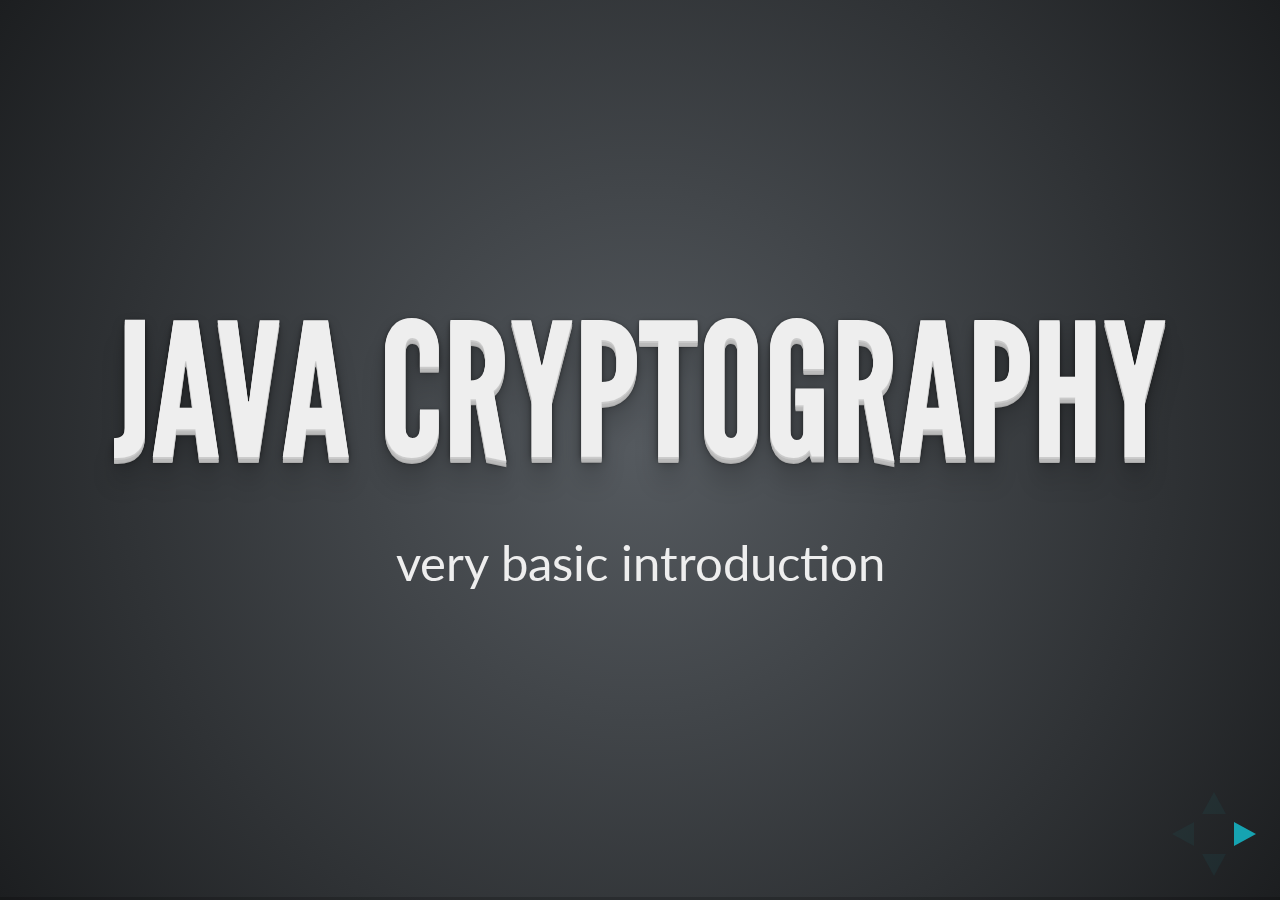
<file: crypto/index.html>
<!doctype html>
<html>
	<head>
		<meta charset="utf-8">
		<meta name="viewport" content="width=device-width, initial-scale=1.0, maximum-scale=1.0, user-scalable=no">

		<title>Java Cryptography</title>

		<link rel="stylesheet" href="css/reveal.css">
		<link rel="stylesheet" href="css/theme/league.css">

		<!-- Theme used for syntax highlighting of code -->
		<link rel="stylesheet" href="lib/css/zenburn.css">

		<!-- Printing and PDF exports -->
		<script>
			var link = document.createElement( 'link' );
			link.rel = 'stylesheet';
			link.type = 'text/css';
			link.href = window.location.search.match( /print-pdf/gi ) ? 'css/print/pdf.css' : 'css/print/paper.css';
			document.getElementsByTagName( 'head' )[0].appendChild( link );
		</script>
	</head>
	<body>
		<div class="reveal">
			<div class="slides">
				<section>
                  <h1>Java Cryptography</h1>
                  <p>very basic introduction</p>
                </section>
                <section>
                  <h2>Disclaimer</h2>
                  <ul>
                    <li>I know shit about cryptography and security</li>
                    <li>This presentation introduces only basic definitions and simple rules</li>
                  </ul>
                </section>
				<section>
                  <h2>Problem</h2>
                  <p>How to encrypt file in Java?</p>
                </section>
                <section>
                  <h2>Solution</h2>
                  <img data-src="img/howtoencrypt.png">
                </section>
                <section>
                  <h1>DONE!</h1>
                  <p class="fragment">really?</p>
                </section>
                <section>
                  <pre><code class="hljs">KeyGenerator keygenerator = KeyGenerator.getInstance("DES");
SecretKey myDesKey = keygenerator.generateKey();

Cipher desCipher = Cipher.getInstance("DES");

byte[] text = "No body can see me.".getBytes("UTF8");

desCipher.init(Cipher.ENCRYPT_MODE, myDesKey);
byte[] textEncrypted = desCipher.doFinal(text);

String s = new String(textEncrypted);
System.out.println(s);

desCipher.init(Cipher.DECRYPT_MODE, myDesKey);
byte[] textDecrypted = desCipher.doFinal(textEncrypted);</code></pre>
                </section>
                <section>
                  <h3>encrypt</h3>
                  <pre><code class="hljs">Cipher cipher = Cipher.getInstance("DES");

cipher.init(Cipher.ENCRYPT_MODE, myKey);
byte[] textEncrypted = cipher.doFinal(text); </pre></code>
                  <h3>decrypt</h3>
<pre><code class="hljs">cipher.init(Cipher.DECRYPT_MODE, myKey);
byte[] textDecrypted = cipher.doFinal(textEncrypted);</code></pre>
                </section>

                <section>
                  <h2>WTF is "DES"?</h2>
                  <pre><code class="hljs">Cipher cipher = Cipher.getInstance("DES");</code></pre>
                  <img data-src="img/des.png" class="fragment">
                </section>
                <section>
                  <h2>What's better than DES?</h2>

                    <div class="left">
                      <ul>
                        <li>AES <span class="fragment" style="color: green">OK</span></li>
                        <li>AESWrap <span class="fragment" style="color: green">OK</span></li>
                        <li>ARCFOUR</li>
                        <li>Blowfish</li>
                        <li>DES</li>
                        <li>DESede <small>(a.k.a. Triple-DES, 3DES)</small></li>
                      </ul>
                    </div>
                    <div class="right">
                      <ul>
                        <li>DESedeWrap</li>
                        <li>ECIES</li>
                        <li>PBEWith<digest>And<encryption></li>
                        <li>RC2</li>
                        <li>RC4</li>
                        <li>RC5</li>
                        <li>RSA <span class="fragment" style="color: green">OK</span></li>
                      </ul>
                  <p><small>from <a href="https://docs.oracle.com/javase/8/docs/technotes/guides/security/StandardNames.html#Cipher">JCA Standard Algorithm Names</a> docs</small></p>
                    </div>
                </section>
                <section>
                  <h2>AES example</h2>
                  <pre><code class="hljs">IvParameterSpec iv = new IvParameterSpec(ivBytes);
SecretKeySpec skeySpec = new SecretKeySpec(keyBytes, "AES");

Cipher cipher = Cipher.getInstance("AES/CBC/PKCS5Padding");
cipher.init(Cipher.ENCRYPT_MODE, skeySpec, iv);</code></pre>
                </section>
                <section>
                  <h2>Transformation string</h2>
                  <h3>AES/CBC/PKCS5PADDING</h3>
                  <ul>
                    <li>algorithm</li>
                    <li>mode of operation (defaults to ECB)</li>
                    <li>padding (defaults to NoPadding)</li>
                  </ul>
                </section>

                <section>
                  <h2>Secret key</h2>
                  <ul>
                    <li>use 256bit key</li>
                    <li class="fragment">key length is restricted to 128bits by default (WTF?!)</li>
                    <li class="fragment">download <a href="http://www.oracle.com/technetwork/java/javase/downloads/jce8-download-2133166.html">Java Cryptography Extension (JCE) Unlimited Strength Policy</a> and install into JRE</li>
                  </ul>
                </section>
                <section>
                  <h2>Initialisation vector (a.k.a. IV)</h2>
                  <ul>
                    <li>secret key + iv = nonce (don't use it twice)</li>
                    <li>SecureRandom for cryptographically secure pseudo-random numbers</li>
                    <li>don't setSeed() on SecureRandom</li>
                  </ul>
                </section>
                <section>
                  <h2>AES example (once again)</h2>
                  <pre><code class="hljs">IvParameterSpec iv = new IvParameterSpec(ivBytes);
SecretKeySpec skeySpec = new SecretKeySpec(keyBytes, "AES");

Cipher cipher = Cipher.getInstance("AES/CBC/PKCS5PADDING");
cipher.init(Cipher.ENCRYPT_MODE, skeySpec, iv);</code></pre>
                </section>
                <section>
                  <h2>Summary</h2>
                  <ul>
                    <li>trust no one (even official documentation)</li>
                    <li>look for detailed explanation</li>
                    <li>use Cipher class for encryption</li>
                    <li>use secure, explicit configuration instead of defaults</li>
                    <li>two algorithms: AES for symmetric encryption, RSA for asymetric</li>
                    <li>install JCE Unlimited Strength Policy for keys longer than 128bits</li>
                  </ul>
                </section>
			</div>
		</div>

		<script src="lib/js/head.min.js"></script>
		<script src="js/reveal.js"></script>

		<script>
			// More info about config & dependencies:
			// - https://github.com/hakimel/reveal.js#configuration
			// - https://github.com/hakimel/reveal.js#dependencies
			Reveal.initialize({
				dependencies: [
					{ src: 'plugin/markdown/marked.js' },
					{ src: 'plugin/markdown/markdown.js' },
					{ src: 'plugin/notes/notes.js', async: true },
					{ src: 'plugin/highlight/highlight.js', async: true, callback: function() { hljs.initHighlightingOnLoad(); } }
				]
			});
		</script>
	</body>
</html>
</file>
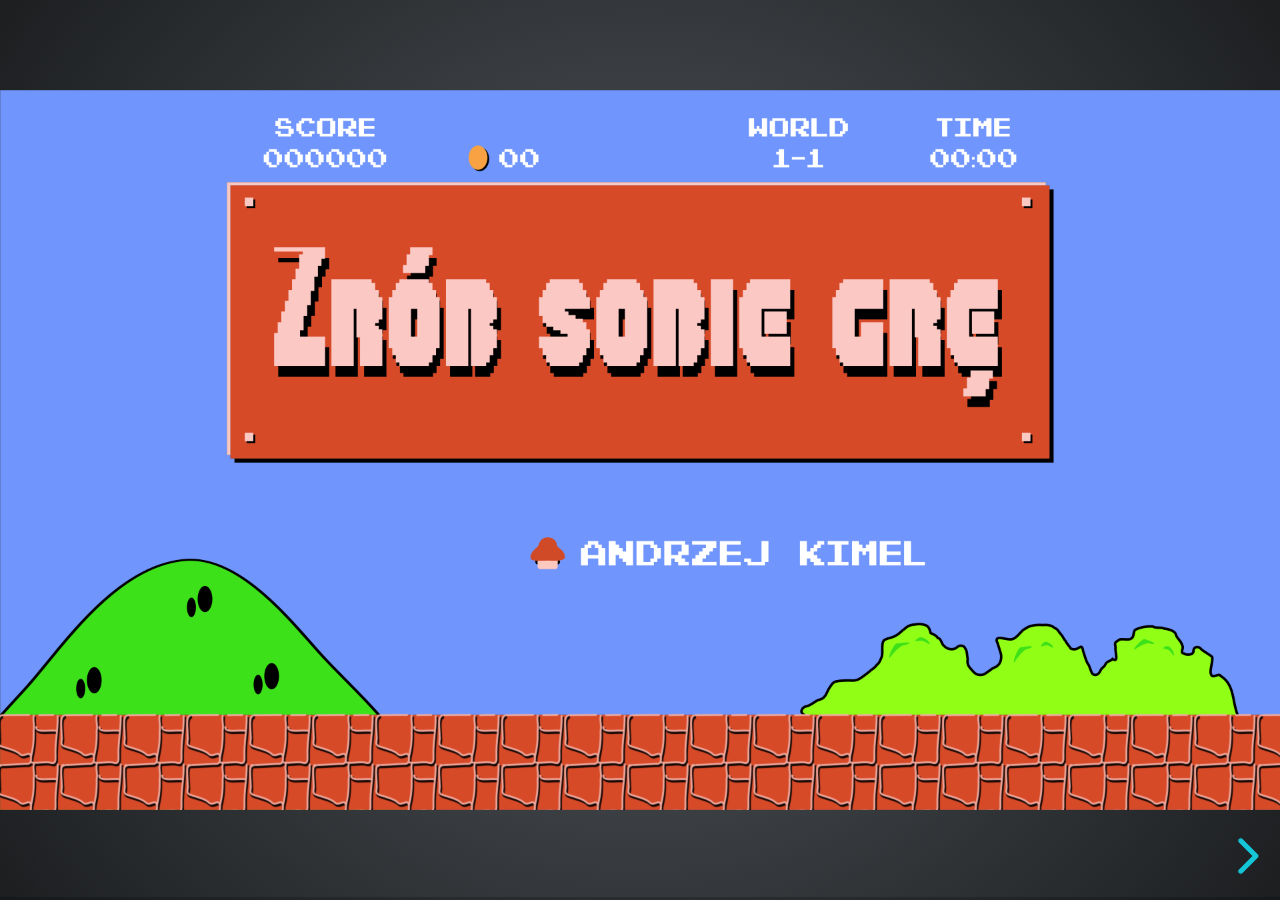
<file: make-a-game-pl/index.html>
<!doctype html>
<html>
	<head>
		<meta charset="utf-8">
		<meta name="viewport" content="width=device-width, initial-scale=1.0, maximum-scale=1.0, user-scalable=no">

		<title>reveal.js</title>

		<link rel="stylesheet" href="css/reveal.css">
		<link rel="stylesheet" href="css/theme/make-a-game.css">

		<!-- Theme used for syntax highlighting of code -->
		<link rel="stylesheet" href="lib/css/zenburn.css">

		<!-- Printing and PDF exports -->
		<script>
			var link = document.createElement( 'link' );
			link.rel = 'stylesheet';
			link.type = 'text/css';
			link.href = window.location.search.match( /print-pdf/gi ) ? 'css/print/pdf.css' : 'css/print/paper.css';
			document.getElementsByTagName( 'head' )[0].appendChild( link );
		</script>
	</head>
	<body>
		<div class="reveal">
			<div class="slides">
                <section data-background="img/start_screen.png" data-background-size="contain">
                </section>
                <section data-background="img/technologies.png" data-background-size="contain">
                  <h3>O mnie</h3>
                </section>
                <section data-background="img/logs.png" data-background-size="contain">
                </section>
                <section data-background="img/design_patterns.png" data-background-size="contain">
                </section>
                <section data-background="img/game_loop.png" data-background-size="contain">
                  <h3>Game loop</h3>
                </section>
                <section data-background="img/sonic.jpg" data-background-size="contain">
                  <h3>60 FPS</h3>
                </section>
                <section data-background="img/react.png" data-background-size="contain">
                  <h3>React + Redux</h3>
                </section>
                <section data-background="img/uml1.png" data-background-size="contain" data-transition="slide-in none-out">
                  <h3>Object-Oriented Programming</h3>
                </section>
                <section data-background="img/uml2.png" data-background-size="contain" data-transition="none">
                  <h3>Object-Oriented Programming</h3>
                </section>
                <section data-background="img/uml3.png" data-background-size="contain" data-transition="none">
                  <h3>Object-Oriented Programming</h3>
                </section>
                <section data-background="img/uml4.png" data-background-size="contain" data-transition="none-in slide-out">
                  <h3>Object-Oriented Programming</h3>
                </section>
                <section data-background="img/ecs1.png" data-background-size="contain" data-transition="slide-in none-out">
                  <h3>Entity Component System</h3>
                </section>
                <section data-background="img/ecs2.png" data-background-size="contain" data-transition="none">
                  <h3>Entity Component System</h3>
                </section>
                <section data-background="img/ecs3.png" data-background-size="contain" data-transition="none-in slide-out">
                  <h3>Entity Component System</h3>
                </section>
                <section data-background="img/maze.jpg" data-background-size="contain">
                  <h3>Algorytmy</h3>
                </section>
                <section data-background="img/maps1.png" data-background-size="contain" data-transition="slide-in none-out">
                  <h3>Reprezentacja danych</h3>
                </section>
                <section data-background="img/maps2.png" data-background-size="contain" data-transition="none-in slide-out">
                  <h3>Reprezentacja danych</h3>
                </section>
                <section data-background="img/ds3.jpg" data-background-size="contain">
                  <h3>Level design a.k.a. UX</h3>
                </section>
                <section data-background="img/mario_princess.jpg" data-background-size="contain">
                </section>
			</div>
		</div>

		<script src="lib/js/head.min.js"></script>
		<script src="js/reveal.js"></script>

		<script>
			// More info about config & dependencies:
			// - https://github.com/hakimel/reveal.js#configuration
			// - https://github.com/hakimel/reveal.js#dependencies
			Reveal.initialize({
				dependencies: [
					{ src: 'plugin/markdown/marked.js' },
					{ src: 'plugin/markdown/markdown.js' },
					{ src: 'plugin/notes/notes.js', async: true },
					{ src: 'plugin/highlight/highlight.js', async: true, callback: function() { hljs.initHighlightingOnLoad(); } }
				]
			});
		</script>
	</body>
</html>
</file>
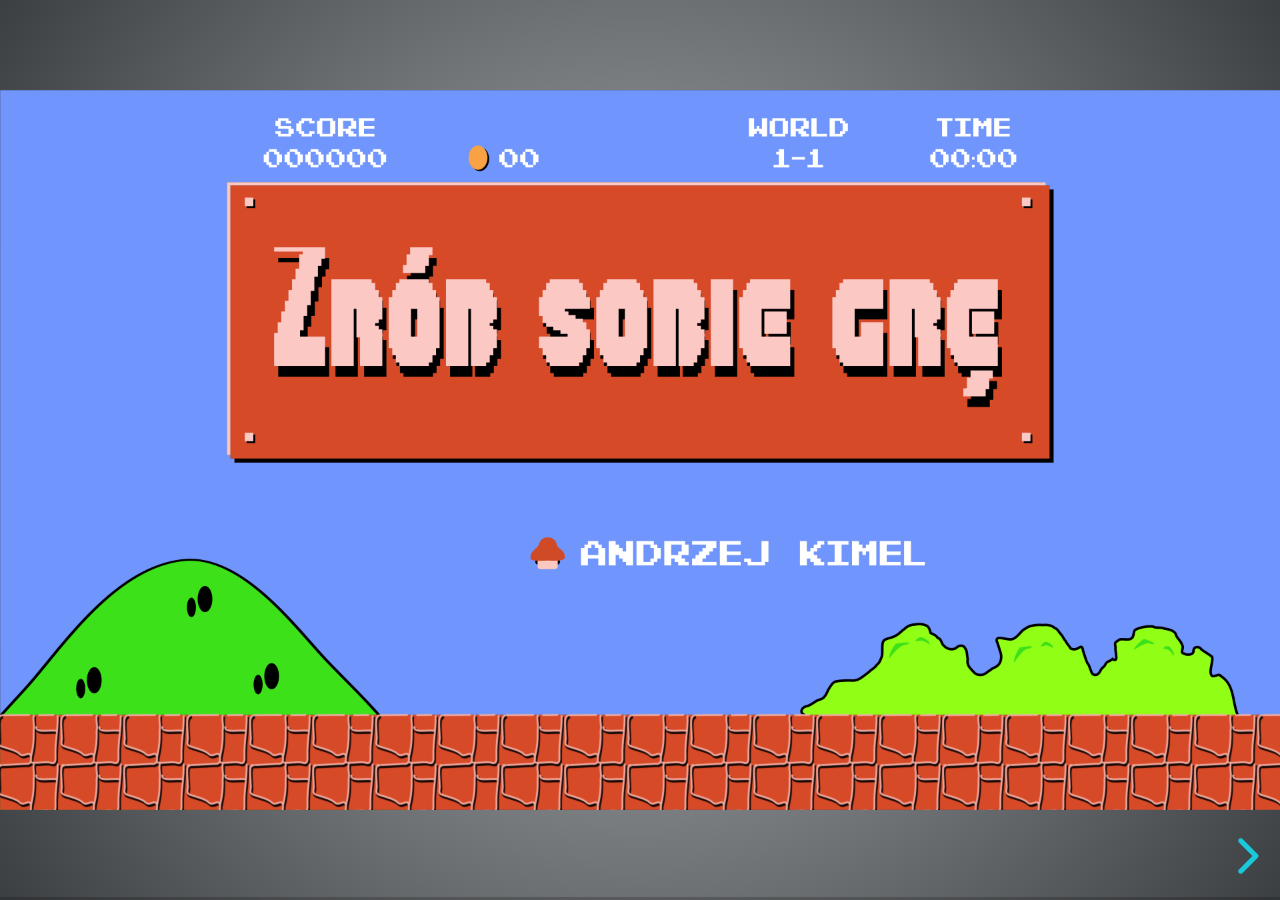
<file: make-a-game/index.html>
<!doctype html>
<html>
	<head>
		<meta charset="utf-8">
		<meta name="viewport" content="width=device-width, initial-scale=1.0, maximum-scale=1.0, user-scalable=no">

		<title>reveal.js</title>

		<link rel="stylesheet" href="css/reveal.css">
		<link rel="stylesheet" href="css/theme/make-a-game.css">

		<!-- Theme used for syntax highlighting of code -->
		<link rel="stylesheet" href="lib/css/zenburn.css">

		<!-- Printing and PDF exports -->
		<script>
			var link = document.createElement( 'link' );
			link.rel = 'stylesheet';
			link.type = 'text/css';
			link.href = window.location.search.match( /print-pdf/gi ) ? 'css/print/pdf.css' : 'css/print/paper.css';
			document.getElementsByTagName( 'head' )[0].appendChild( link );
		</script>
	</head>
	<body>
		<div class="reveal">
			<div class="slides">
                <section data-background="img/start_screen.png" data-background-size="contain">
                </section>
                <section data-background="img/technologies.png" data-background-size="contain">
                  <h3>O mnie</h3>
                </section>
                <section data-background="img/games.png" data-background-size="contain">
                </section>
                <section data-background="img/logs.png" data-background-size="contain">
                </section>
                <section data-background="img/design_patterns.png" data-background-size="contain">
                </section>
                <section data-background="img/game_loop.png" data-background-size="contain">
                  <h3>Game loop</h3>
                </section>
                <section data-background="img/react.png" data-background-size="contain">
                  <h3>React + Redux</h3>
                </section>
                <section data-background="img/sonic.jpg" data-background-size="contain">
                  <h3>60 FPS</h3>
                </section>
                <section data-background="img/uml1.png" data-background-size="contain" data-transition="slide-in none-out">
                  <h3>Object-Oriented Programming</h3>
                </section>
                <section data-background="img/uml2.png" data-background-size="contain" data-transition="none">
                  <h3>Object-Oriented Programming</h3>
                </section>
                <section data-background="img/uml3.png" data-background-size="contain" data-transition="none">
                  <h3>Object-Oriented Programming</h3>
                </section>
                <section data-background="img/uml4.png" data-background-size="contain" data-transition="none-in slide-out">
                  <h3>Object-Oriented Programming</h3>
                </section>
                <section data-background="img/ecs1.png" data-background-size="contain" data-transition="slide-in none-out">
                  <h3>Entity Component System</h3>
                </section>
                <section data-background="img/ecs2.png" data-background-size="contain" data-transition="none">
                  <h3>Entity Component System</h3>
                </section>
                <section data-background="img/ecs3.png" data-background-size="contain" data-transition="none-in slide-out">
                  <h3>Entity Component System</h3>
                </section>
                <section data-background="img/maze.jpg" data-background-size="contain">
                  <h3>Algorytmy</h3>
                </section>
                <section data-background="img/maps1.png" data-background-size="contain" data-transition="slide-in none-out">
                  <h3>Reprezentacja danych</h3>
                </section>
                <section data-background="img/maps2.png" data-background-size="contain" data-transition="none-in slide-out">
                  <h3>Reprezentacja danych</h3>
                </section>
                <section data-background="img/ds3.jpg" data-background-size="contain" data-transition="slide-in none-out">
                  <h3>Level design a.k.a. UX</h3>
                </section>
                <section data-background="img/mario.png" data-background-size="contain" data-transition="none-in slide-out">
                  <h3>Level design a.k.a. UX</h3>
                </section>
                <section data-background="img/mario_princess.jpg" data-background-size="contain">
                </section>
			</div>
		</div>

		<script src="lib/js/head.min.js"></script>
		<script src="js/reveal.js"></script>

		<script>
			// More info about config & dependencies:
			// - https://github.com/hakimel/reveal.js#configuration
			// - https://github.com/hakimel/reveal.js#dependencies
			Reveal.initialize({
				dependencies: [
					{ src: 'plugin/markdown/marked.js' },
					{ src: 'plugin/markdown/markdown.js' },
					{ src: 'plugin/notes/notes.js', async: true },
					{ src: 'plugin/highlight/highlight.js', async: true, callback: function() { hljs.initHighlightingOnLoad(); } }
				]
			});
		</script>
	</body>
</html>
</file>
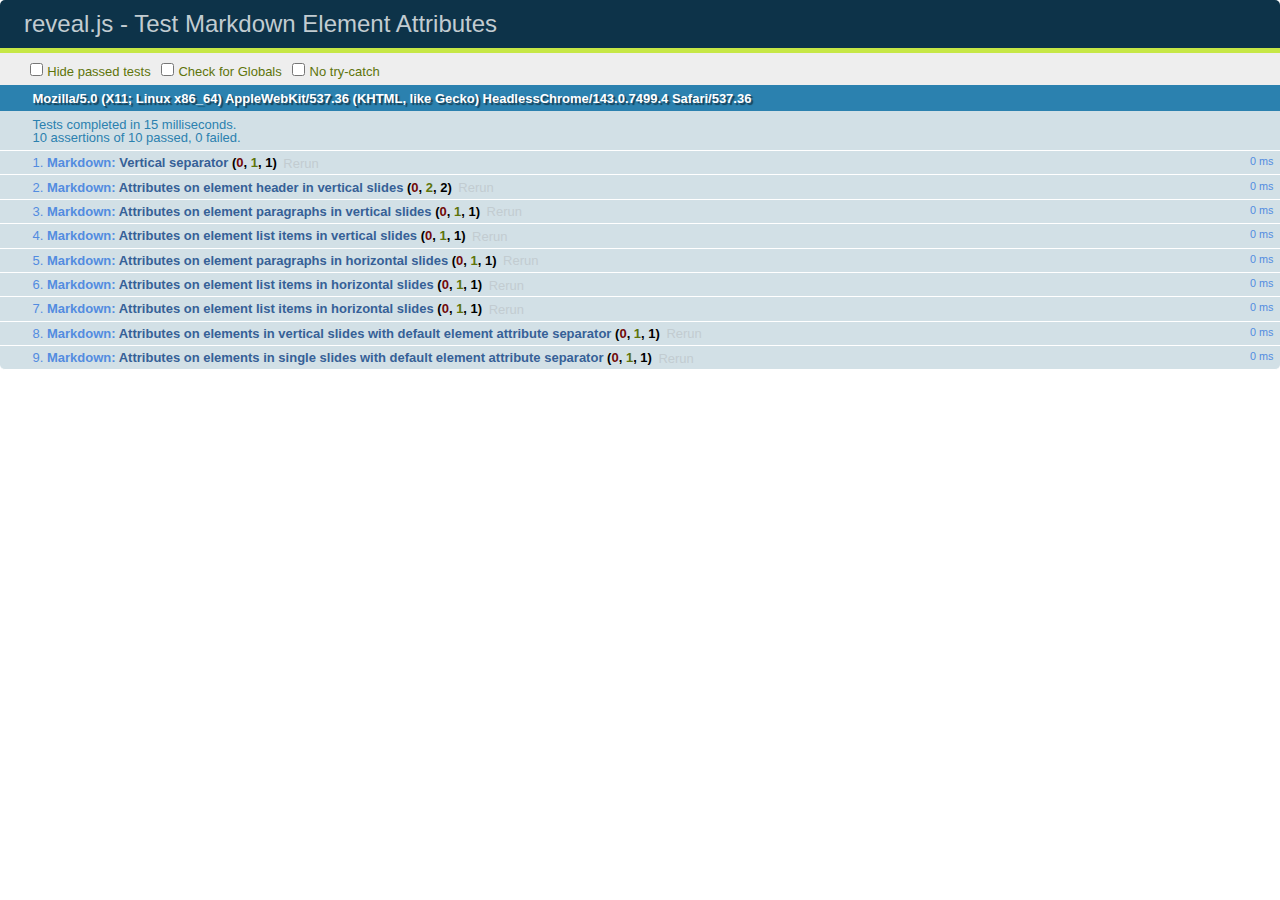
<file: crypto/test/test-markdown-element-attributes.html>
<!doctype html>
<html lang="en">

	<head>
		<meta charset="utf-8">

		<title>reveal.js - Test Markdown Element Attributes</title>

		<link rel="stylesheet" href="../css/reveal.css">
		<link rel="stylesheet" href="qunit-1.12.0.css">
	</head>

	<body style="overflow: auto;">

		<div id="qunit"></div>
		<div id="qunit-fixture"></div>

		<div class="reveal" style="display: none;">

			<div class="slides">

				<!-- <section data-markdown="example.md" data-separator="^\n\n\n" data-separator-vertical="^\n\n"></section> -->

				<!-- Slides are separated by newline + three dashes + newline, vertical slides identical but two dashes -->
				<section data-markdown data-separator="^\n---\n$" data-separator-vertical="^\n--\n$" data-element-attributes="{_\s*?([^}]+?)}">>
					<script type="text/template">
						## Slide 1.1
						<!-- {_class="fragment fade-out" data-fragment-index="1"} -->

						--

						## Slide 1.2
						<!-- {_class="fragment shrink"} -->

						Paragraph 1
						<!-- {_class="fragment grow"} -->

						Paragraph 2
						<!-- {_class="fragment grow"} -->

						- list item 1 <!-- {_class="fragment grow"} -->
						- list item 2 <!-- {_class="fragment grow"} -->
						- list item 3 <!-- {_class="fragment grow"} -->


						---

						## Slide 2


						Paragraph 1.2  
						multi-line <!-- {_class="fragment highlight-red"} -->

						Paragraph 2.2 <!-- {_class="fragment highlight-red"} -->

						Paragraph 2.3 <!-- {_class="fragment highlight-red"} -->

						Paragraph 2.4 <!-- {_class="fragment highlight-red"} -->

						- list item 1 <!-- {_class="fragment highlight-green"} -->
						- list item 2<!-- {_class="fragment highlight-green"} -->
						- list item 3<!-- {_class="fragment highlight-green"} -->
						- list item 4
						<!-- {_class="fragment highlight-green"} -->
						- list item 5<!-- {_class="fragment highlight-green"} -->

						Test

						![Example Picture](examples/assets/image2.png)
						<!-- {_class="reveal stretch"} -->

					</script>
				</section>



				<section 	data-markdown data-separator="^\n\n\n"
									data-separator-vertical="^\n\n"
									data-separator-notes="^Note:"
									data-charset="utf-8">
					<script type="text/template">
						# Test attributes in Markdown with default separator
						## Slide 1 Def <!-- .element: class="fragment highlight-red" data-fragment-index="1" -->


						## Slide 2 Def
						<!-- .element: class="fragment highlight-red" -->

					</script>
				</section>

				<section data-markdown>
				  <script type="text/template">
					## Hello world
					A paragraph
					<!-- .element: class="fragment highlight-blue" -->
				  </script>
				</section>

				<section data-markdown>
				  <script type="text/template">
					## Hello world

					Multiple  
					Line
					<!-- .element: class="fragment highlight-blue" -->
				  </script>
				</section>

				<section data-markdown>
				  <script type="text/template">
					## Hello world

					Test<!-- .element: class="fragment highlight-blue" -->

					More Test
				  </script>
				</section>


			</div>

		</div>

		<script src="../lib/js/head.min.js"></script>
		<script src="../js/reveal.js"></script>
		<script src="../plugin/markdown/marked.js"></script>
		<script src="../plugin/markdown/markdown.js"></script>
		<script src="qunit-1.12.0.js"></script>

		<script src="test-markdown-element-attributes.js"></script>

	</body>
</html>
</file>
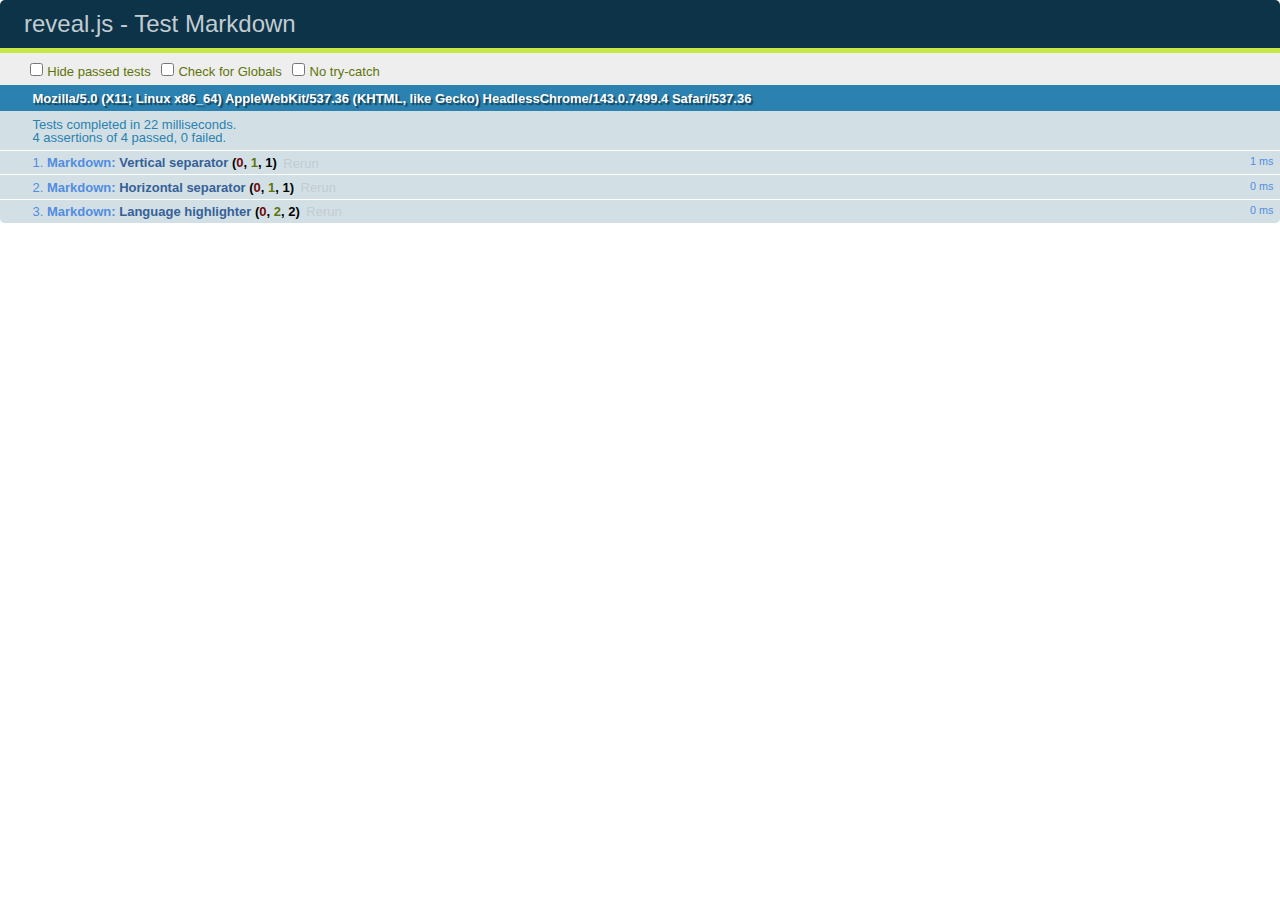
<file: crypto/test/test-markdown-external.html>
<!doctype html>
<html lang="en">

	<head>
		<meta charset="utf-8">

		<title>reveal.js - Test Markdown</title>

		<link rel="stylesheet" href="../css/reveal.css">
		<link rel="stylesheet" href="qunit-1.12.0.css">
	</head>

	<body style="overflow: auto;">

		<div id="qunit"></div>
  		<div id="qunit-fixture"></div>

		<div class="reveal" style="display: none;">

			<div class="slides">
				<section data-markdown="simple.md" data-separator="^\n\n\n" data-separator-vertical="^\n\n"></section>
			</div>

		</div>

		<script src="../lib/js/head.min.js"></script>
		<script src="../js/reveal.js"></script>
		<script src="../plugin/highlight/highlight.js"></script>
		<script src="../plugin/markdown/marked.js"></script>
		<script src="../plugin/markdown/markdown.js"></script>
		<script src="qunit-1.12.0.js"></script>

		<script src="test-markdown-external.js"></script>

	</body>
</html>
</file>
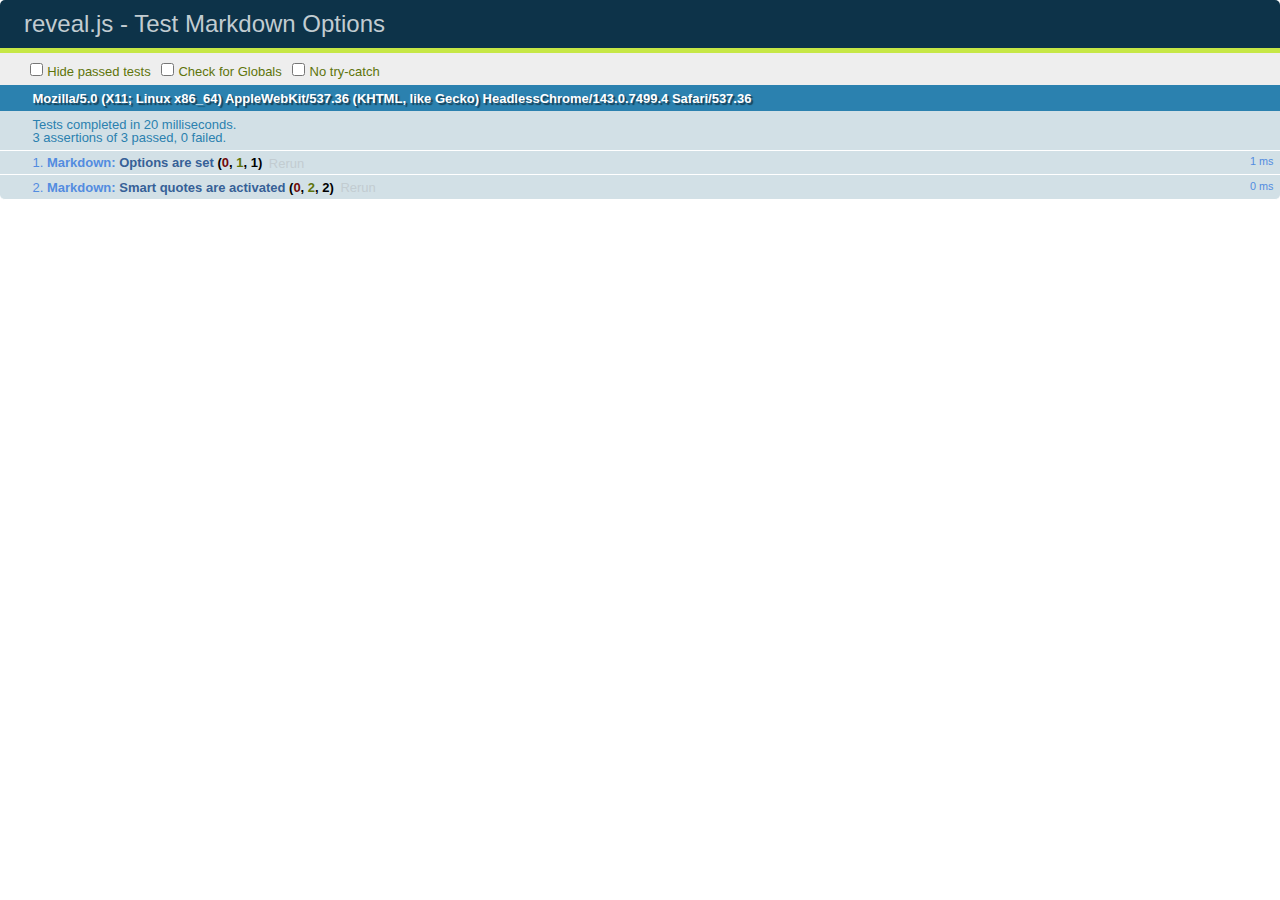
<file: crypto/test/test-markdown-options.html>
<!doctype html>
<html lang="en">

	<head>
		<meta charset="utf-8">

		<title>reveal.js - Test Markdown Options</title>

		<link rel="stylesheet" href="../css/reveal.css">
		<link rel="stylesheet" href="qunit-1.12.0.css">
	</head>

	<body style="overflow: auto;">

		<div id="qunit"></div>
		<div id="qunit-fixture"></div>

		<div class="reveal" style="display: none;">

			<div class="slides">

				<section data-markdown>
					<script type="text/template">
						## Testing Markdown Options

						This "slide" should contain 'smart' quotes.
					</script>
				</section>

			</div>

		</div>

		<script src="../lib/js/head.min.js"></script>
		<script src="../js/reveal.js"></script>
		<script src="qunit-1.12.0.js"></script>

		<script src="test-markdown-options.js"></script>

	</body>
</html>
</file>
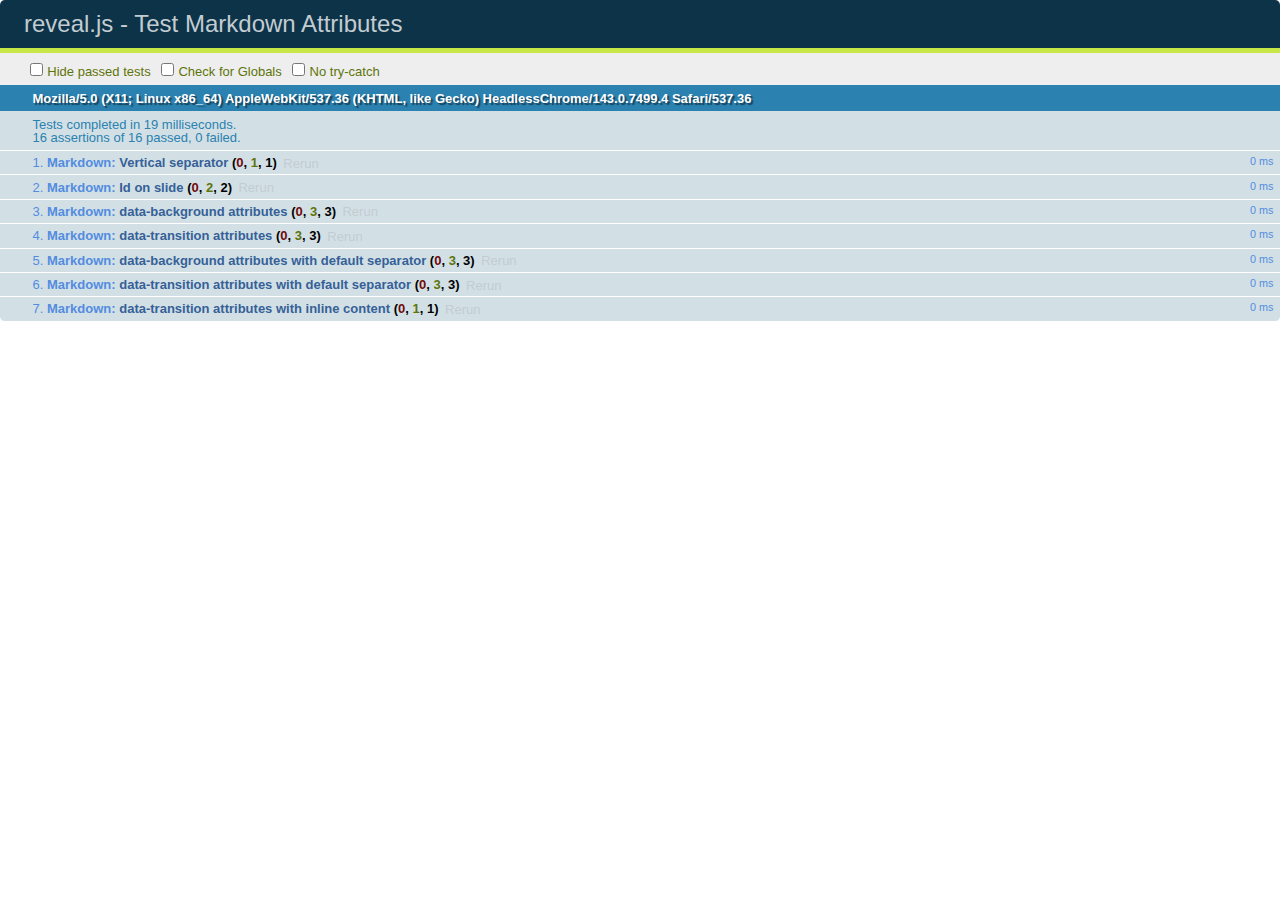
<file: crypto/test/test-markdown-slide-attributes.html>
<!doctype html>
<html lang="en">

	<head>
		<meta charset="utf-8">

		<title>reveal.js - Test Markdown Attributes</title>

		<link rel="stylesheet" href="../css/reveal.css">
		<link rel="stylesheet" href="qunit-1.12.0.css">
	</head>

	<body style="overflow: auto;">

		<div id="qunit"></div>
		<div id="qunit-fixture"></div>

		<div class="reveal" style="display: none;">

			<div class="slides">

				<!-- <section data-markdown="example.md" data-separator="^\n\n\n" data-separator-vertical="^\n\n"></section> -->

				<!-- Slides are separated by three lines, vertical slides by two lines, attributes are one any line starting with (spaces and) two dashes -->
				<section 	data-markdown data-separator="^\n\n\n"
									data-separator-vertical="^\n\n"
									data-separator-notes="^Note:"
									data-attributes="--\s(.*?)$"
									data-charset="utf-8">
					<script type="text/template">
						# Test attributes in Markdown
						## Slide 1



						## Slide 2
						<!-- -- id="slide2" data-transition="zoom" data-background="#A0C66B" -->


						## Slide 2.1
						<!-- -- data-background="#ff0000" data-transition="fade" -->


						## Slide 2.2
						[Link to Slide2](#/slide2)



						## Slide 3
						<!-- -- data-transition="zoom" data-background="#C6916B" -->



						## Slide 4
					</script>
				</section>

				<section 	data-markdown data-separator="^\n\n\n"
									data-separator-vertical="^\n\n"
									data-separator-notes="^Note:"
									data-charset="utf-8">
					<script type="text/template">
						# Test attributes in Markdown with default separator
						## Slide 1 Def



						## Slide 2 Def
						<!-- .slide: id="slide2def" data-transition="concave" data-background="#A7C66B" -->


						## Slide 2.1 Def
						<!-- .slide: data-background="#f70000" data-transition="page" -->


						## Slide 2.2 Def
						[Link to Slide2](#/slide2def)



						## Slide 3 Def
						<!-- .slide: data-transition="concave" data-background="#C7916B" -->



						## Slide 4
					</script>
				</section>

				<section data-markdown>
					<script type="text/template">
						<!-- .slide: data-background="#ff0000" -->
						## Hello world
					</script>
				</section>

				<section data-markdown>
					<script type="text/template">
						## Hello world
						<!-- .slide: data-background="#ff0000" -->
					</script>
				</section>

				<section data-markdown>
					<script type="text/template">
						## Hello world

						Test
						<!-- .slide: data-background="#ff0000" -->

						More Test
					</script>
				</section>

			</div>

		</div>

		<script src="../lib/js/head.min.js"></script>
		<script src="../js/reveal.js"></script>
		<script src="../plugin/markdown/marked.js"></script>
		<script src="../plugin/markdown/markdown.js"></script>
		<script src="qunit-1.12.0.js"></script>

		<script src="test-markdown-slide-attributes.js"></script>

	</body>
</html>
</file>
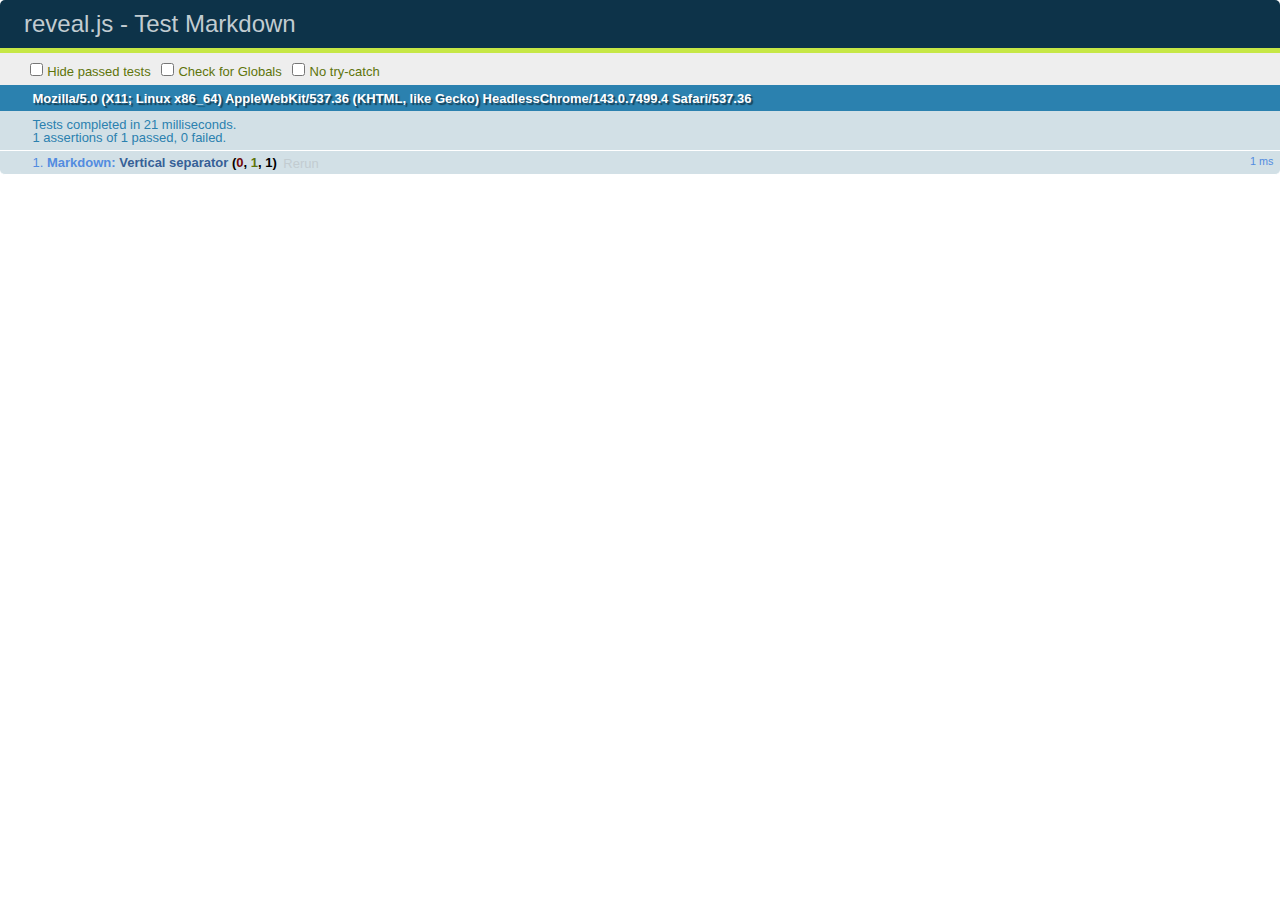
<file: crypto/test/test-markdown.html>
<!doctype html>
<html lang="en">

	<head>
		<meta charset="utf-8">

		<title>reveal.js - Test Markdown</title>

		<link rel="stylesheet" href="../css/reveal.css">
		<link rel="stylesheet" href="qunit-1.12.0.css">
	</head>

	<body style="overflow: auto;">

		<div id="qunit"></div>
		<div id="qunit-fixture"></div>

		<div class="reveal" style="display: none;">

			<div class="slides">

				<!-- <section data-markdown="example.md" data-separator="^\n\n\n" data-separator-vertical="^\n\n"></section> -->

				<!-- Slides are separated by newline + three dashes + newline, vertical slides identical but two dashes -->
				<section data-markdown data-separator="^\n---\n$" data-separator-vertical="^\n--\n$">
					<script type="text/template">
						## Slide 1.1

						--

						## Slide 1.2

						---

						## Slide 2
					</script>
				</section>

			</div>

		</div>

		<script src="../lib/js/head.min.js"></script>
		<script src="../js/reveal.js"></script>
		<script src="../plugin/markdown/marked.js"></script>
		<script src="../plugin/markdown/markdown.js"></script>
		<script src="qunit-1.12.0.js"></script>

		<script src="test-markdown.js"></script>

	</body>
</html>
</file>
<file: crypto/css/theme/league.css>
/**
 * League theme for reveal.js.
 *
 * This was the default theme pre-3.0.0.
 *
 * Copyright (C) 2011-2012 Hakim El Hattab, http://hakim.se
 */
@import url(../../lib/font/league-gothic/league-gothic.css);
@import url(https://fonts.googleapis.com/css?family=Lato:400,700,400italic,700italic);
/*********************************************
 * GLOBAL STYLES
 *********************************************/
body {
  background: #1c1e20;
  background: -moz-radial-gradient(center, circle cover, #555a5f 0%, #1c1e20 100%);
  background: -webkit-gradient(radial, center center, 0px, center center, 100%, color-stop(0%, #555a5f), color-stop(100%, #1c1e20));
  background: -webkit-radial-gradient(center, circle cover, #555a5f 0%, #1c1e20 100%);
  background: -o-radial-gradient(center, circle cover, #555a5f 0%, #1c1e20 100%);
  background: -ms-radial-gradient(center, circle cover, #555a5f 0%, #1c1e20 100%);
  background: radial-gradient(center, circle cover, #555a5f 0%, #1c1e20 100%);
  background-color: #2b2b2b; }

.reveal {
  font-family: "Lato", sans-serif;
  font-size: 40px;
  font-weight: normal;
  color: #eee; }

::selection {
  color: #fff;
  background: #FF5E99;
  text-shadow: none; }

::-moz-selection {
  color: #fff;
  background: #FF5E99;
  text-shadow: none; }

.reveal .slides > section,
.reveal .slides > section > section {
  line-height: 1.3;
  font-weight: inherit; }

/*********************************************
 * HEADERS
 *********************************************/
.reveal h1,
.reveal h2,
.reveal h3,
.reveal h4,
.reveal h5,
.reveal h6 {
  margin: 0 0 20px 0;
  color: #eee;
  font-family: "League Gothic", Impact, sans-serif;
  font-weight: normal;
  line-height: 1.2;
  letter-spacing: normal;
  text-transform: uppercase;
  text-shadow: 0px 0px 6px rgba(0, 0, 0, 0.2);
  word-wrap: break-word; }

.reveal h1 {
  font-size: 3.77em; }

.reveal h2 {
  font-size: 2.11em; }

.reveal h3 {
  font-size: 1.55em; }

.reveal h4 {
  font-size: 1em; }

.reveal h1 {
  text-shadow: 0 1px 0 #ccc, 0 2px 0 #c9c9c9, 0 3px 0 #bbb, 0 4px 0 #b9b9b9, 0 5px 0 #aaa, 0 6px 1px rgba(0, 0, 0, 0.1), 0 0 5px rgba(0, 0, 0, 0.1), 0 1px 3px rgba(0, 0, 0, 0.3), 0 3px 5px rgba(0, 0, 0, 0.2), 0 5px 10px rgba(0, 0, 0, 0.25), 0 20px 20px rgba(0, 0, 0, 0.15); }

/*********************************************
 * OTHER
 *********************************************/
.reveal p {
  margin: 20px 0;
  line-height: 1.3; }

/* Ensure certain elements are never larger than the slide itself */
.reveal img,
.reveal video,
.reveal iframe {
  max-width: 95%;
  max-height: 95%; }

.reveal strong,
.reveal b {
  font-weight: bold; }

.reveal em {
  font-style: italic; }

.reveal ol,
.reveal dl,
.reveal ul {
  display: inline-block;
  text-align: left;
  margin: 0 0 0 1em; }

.reveal ol {
  list-style-type: decimal; }

.reveal ul {
  list-style-type: disc; }

.reveal ul ul {
  list-style-type: square; }

.reveal ul ul ul {
  list-style-type: circle; }

.reveal ul ul,
.reveal ul ol,
.reveal ol ol,
.reveal ol ul {
  display: block;
  margin-left: 40px; }

.reveal dt {
  font-weight: bold; }

.reveal dd {
  margin-left: 40px; }

.reveal q,
.reveal blockquote {
  quotes: none; }

.reveal blockquote {
  display: block;
  position: relative;
  width: 70%;
  margin: 20px auto;
  padding: 5px;
  font-style: italic;
  background: rgba(255, 255, 255, 0.05);
  box-shadow: 0px 0px 2px rgba(0, 0, 0, 0.2); }

.reveal blockquote p:first-child,
.reveal blockquote p:last-child {
  display: inline-block; }

.reveal q {
  font-style: italic; }

.reveal pre {
  display: block;
  position: relative;
  width: 90%;
  margin: 20px auto;
  text-align: left;
  font-size: 0.55em;
  font-family: monospace;
  line-height: 1.2em;
  word-wrap: break-word;
  box-shadow: 0px 0px 6px rgba(0, 0, 0, 0.3); }

.reveal code {
  font-family: monospace; }

.reveal pre code {
  display: block;
  padding: 5px;
  overflow: auto;
  max-height: 400px;
  word-wrap: normal; }

.reveal table {
  margin: auto;
  border-collapse: collapse;
  border-spacing: 0; }

.reveal table th {
  font-weight: bold; }

.reveal table th,
.reveal table td {
  text-align: left;
  padding: 0.2em 0.5em 0.2em 0.5em;
  border-bottom: 1px solid; }

.reveal table th[align="center"],
.reveal table td[align="center"] {
  text-align: center; }

.reveal table th[align="right"],
.reveal table td[align="right"] {
  text-align: right; }

.reveal table tbody tr:last-child th,
.reveal table tbody tr:last-child td {
  border-bottom: none; }

.reveal sup {
  vertical-align: super; }

.reveal sub {
  vertical-align: sub; }

.reveal small {
  display: inline-block;
  font-size: 0.6em;
  line-height: 1.2em;
  vertical-align: top; }

.reveal small * {
  vertical-align: top; }

/*********************************************
 * LINKS
 *********************************************/
.reveal a {
  color: #13DAEC;
  text-decoration: none;
  -webkit-transition: color .15s ease;
  -moz-transition: color .15s ease;
  transition: color .15s ease; }

.reveal a:hover {
  color: #71e9f4;
  text-shadow: none;
  border: none; }

.reveal .roll span:after {
  color: #fff;
  background: #0d99a5; }

/*********************************************
 * IMAGES
 *********************************************/
.reveal section img {
  margin: 15px 0px;
  background: rgba(255, 255, 255, 0.12);
  border: 4px solid #eee;
  box-shadow: 0 0 10px rgba(0, 0, 0, 0.15); }

.reveal section img.plain {
  border: 0;
  box-shadow: none; }

.reveal a img {
  -webkit-transition: all .15s linear;
  -moz-transition: all .15s linear;
  transition: all .15s linear; }

.reveal a:hover img {
  background: rgba(255, 255, 255, 0.2);
  border-color: #13DAEC;
  box-shadow: 0 0 20px rgba(0, 0, 0, 0.55); }

/*********************************************
 * NAVIGATION CONTROLS
 *********************************************/
.reveal .controls .navigate-left,
.reveal .controls .navigate-left.enabled {
  border-right-color: #13DAEC; }

.reveal .controls .navigate-right,
.reveal .controls .navigate-right.enabled {
  border-left-color: #13DAEC; }

.reveal .controls .navigate-up,
.reveal .controls .navigate-up.enabled {
  border-bottom-color: #13DAEC; }

.reveal .controls .navigate-down,
.reveal .controls .navigate-down.enabled {
  border-top-color: #13DAEC; }

.reveal .controls .navigate-left.enabled:hover {
  border-right-color: #71e9f4; }

.reveal .controls .navigate-right.enabled:hover {
  border-left-color: #71e9f4; }

.reveal .controls .navigate-up.enabled:hover {
  border-bottom-color: #71e9f4; }

.reveal .controls .navigate-down.enabled:hover {
  border-top-color: #71e9f4; }

/*********************************************
 * PROGRESS BAR
 *********************************************/
.reveal .progress {
  background: rgba(0, 0, 0, 0.2); }

.reveal .progress span {
  background: #13DAEC;
  -webkit-transition: width 800ms cubic-bezier(0.26, 0.86, 0.44, 0.985);
  -moz-transition: width 800ms cubic-bezier(0.26, 0.86, 0.44, 0.985);
  transition: width 800ms cubic-bezier(0.26, 0.86, 0.44, 0.985); }
</file>
<file: crypto/lib/css/zenburn.css>
/*

Zenburn style from voldmar.ru (c) Vladimir Epifanov <voldmar@voldmar.ru>
based on dark.css by Ivan Sagalaev

*/

.hljs {
  display: block;
  overflow-x: auto;
  padding: 0.5em;
  background: #3f3f3f;
  color: #dcdcdc;
}

.hljs-keyword,
.hljs-selector-tag,
.hljs-tag {
  color: #e3ceab;
}

.hljs-template-tag {
  color: #dcdcdc;
}

.hljs-number {
  color: #8cd0d3;
}

.hljs-variable,
.hljs-template-variable,
.hljs-attribute {
  color: #efdcbc;
}

.hljs-literal {
  color: #efefaf;
}

.hljs-subst {
  color: #8f8f8f;
}

.hljs-title,
.hljs-name,
.hljs-selector-id,
.hljs-selector-class,
.hljs-section,
.hljs-type {
  color: #efef8f;
}

.hljs-symbol,
.hljs-bullet,
.hljs-link {
  color: #dca3a3;
}

.hljs-deletion,
.hljs-string,
.hljs-built_in,
.hljs-builtin-name {
  color: #cc9393;
}

.hljs-addition,
.hljs-comment,
.hljs-quote,
.hljs-meta {
  color: #7f9f7f;
}


.hljs-emphasis {
  font-style: italic;
}

.hljs-strong {
  font-weight: bold;
}
</file>
<file: make-a-game-pl/css/theme/make-a-game.css>
/**
 * League theme for reveal.js.
 *
 * This was the default theme pre-3.0.0.
 *
 * Copyright (C) 2011-2012 Hakim El Hattab, http://hakim.se
 */
@import url(../../lib/font/league-gothic/league-gothic.css);
@import url(https://fonts.googleapis.com/css?family=Lato:400,700,400italic,700italic);
/*********************************************
 * GLOBAL STYLES
 *********************************************/
body {
  background: #1c1e20;
  background: -moz-radial-gradient(center, circle cover, #555a5f 0%, #1c1e20 100%);
  background: -webkit-gradient(radial, center center, 0px, center center, 100%, color-stop(0%, #555a5f), color-stop(100%, #1c1e20));
  background: -webkit-radial-gradient(center, circle cover, #555a5f 0%, #1c1e20 100%);
  background: -o-radial-gradient(center, circle cover, #555a5f 0%, #1c1e20 100%);
  background: -ms-radial-gradient(center, circle cover, #555a5f 0%, #1c1e20 100%);
  background: radial-gradient(center, circle cover, #555a5f 0%, #1c1e20 100%);
  background-color: #2b2b2b; }

.reveal {
  font-family: "Lato", sans-serif;
  font-size: 40px;
  font-weight: normal;
  color: #eee; }

::selection {
  color: #fff;
  background: #FF5E99;
  text-shadow: none; }

::-moz-selection {
  color: #fff;
  background: #FF5E99;
  text-shadow: none; }

.reveal .slides > section,
.reveal .slides > section > section {
  line-height: 1.3;
  font-weight: inherit; }

/*********************************************
 * HEADERS
 *********************************************/
.reveal h1,
.reveal h2,
.reveal h3,
.reveal h4,
.reveal h5,
.reveal h6 {
  margin: 0 0 20px 0;
  color: #eee;
  font-family: "League Gothic", Impact, sans-serif;
  font-weight: normal;
  line-height: 1.2;
  letter-spacing: normal;
  text-transform: uppercase;
  text-shadow: 0px 0px 6px rgba(0, 0, 0, 0.2);
  word-wrap: break-word; }

.reveal h1 {
  font-size: 3.77em; }

.reveal h2 {
  font-size: 2.11em; }

.reveal h3 {
  font-size: 1.55em; }

.reveal h4 {
  font-size: 1em; }

.reveal h1 {
  text-shadow: 0 1px 0 #ccc, 0 2px 0 #c9c9c9, 0 3px 0 #bbb, 0 4px 0 #b9b9b9, 0 5px 0 #aaa, 0 6px 1px rgba(0, 0, 0, 0.1), 0 0 5px rgba(0, 0, 0, 0.1), 0 1px 3px rgba(0, 0, 0, 0.3), 0 3px 5px rgba(0, 0, 0, 0.2), 0 5px 10px rgba(0, 0, 0, 0.25), 0 20px 20px rgba(0, 0, 0, 0.15); }

/*********************************************
 * OTHER
 *********************************************/
.reveal p {
  margin: 20px 0;
  line-height: 1.3; }

/* Ensure certain elements are never larger than the slide itself */
.reveal img,
.reveal video,
.reveal iframe {
  max-width: 95%;
  max-height: 95%; }

.reveal strong,
.reveal b {
  font-weight: bold; }

.reveal em {
  font-style: italic; }

.reveal ol,
.reveal dl,
.reveal ul {
  display: inline-block;
  text-align: left;
  margin: 0 0 0 1em; }

.reveal ol {
  list-style-type: decimal; }

.reveal ul {
  list-style-type: disc; }

.reveal ul ul {
  list-style-type: square; }

.reveal ul ul ul {
  list-style-type: circle; }

.reveal ul ul,
.reveal ul ol,
.reveal ol ol,
.reveal ol ul {
  display: block;
  margin-left: 40px; }

.reveal dt {
  font-weight: bold; }

.reveal dd {
  margin-left: 40px; }

.reveal blockquote {
  display: block;
  position: relative;
  width: 70%;
  margin: 20px auto;
  padding: 5px;
  font-style: italic;
  background: rgba(255, 255, 255, 0.05);
  box-shadow: 0px 0px 2px rgba(0, 0, 0, 0.2); }

.reveal blockquote p:first-child,
.reveal blockquote p:last-child {
  display: inline-block; }

.reveal q {
  font-style: italic; }

.reveal pre {
  display: block;
  position: relative;
  width: 90%;
  margin: 20px auto;
  text-align: left;
  font-size: 0.55em;
  font-family: monospace;
  line-height: 1.2em;
  word-wrap: break-word;
  box-shadow: 0px 0px 6px rgba(0, 0, 0, 0.3); }

.reveal code {
  font-family: monospace;
  text-transform: none; }

.reveal pre code {
  display: block;
  padding: 5px;
  overflow: auto;
  max-height: 400px;
  word-wrap: normal; }

.reveal table {
  margin: auto;
  border-collapse: collapse;
  border-spacing: 0; }

.reveal table th {
  font-weight: bold; }

.reveal table th,
.reveal table td {
  text-align: left;
  padding: 0.2em 0.5em 0.2em 0.5em;
  border-bottom: 1px solid; }

.reveal table th[align="center"],
.reveal table td[align="center"] {
  text-align: center; }

.reveal table th[align="right"],
.reveal table td[align="right"] {
  text-align: right; }

.reveal table tbody tr:last-child th,
.reveal table tbody tr:last-child td {
  border-bottom: none; }

.reveal sup {
  vertical-align: super; }

.reveal sub {
  vertical-align: sub; }

.reveal small {
  display: inline-block;
  font-size: 0.6em;
  line-height: 1.2em;
  vertical-align: top; }

.reveal small * {
  vertical-align: top; }

/*********************************************
 * LINKS
 *********************************************/
.reveal a {
  color: #13DAEC;
  text-decoration: none;
  -webkit-transition: color .15s ease;
  -moz-transition: color .15s ease;
  transition: color .15s ease; }

.reveal a:hover {
  color: #71e9f4;
  text-shadow: none;
  border: none; }

.reveal .roll span:after {
  color: #fff;
  background: #0d99a5; }

/*********************************************
 * IMAGES
 *********************************************/
.reveal section img {
  margin: 15px 0px;
  background: rgba(255, 255, 255, 0.12);
  border: 4px solid #eee;
  box-shadow: 0 0 10px rgba(0, 0, 0, 0.15); }

.reveal section img.plain {
  border: 0;
  box-shadow: none; }

.reveal a img {
  -webkit-transition: all .15s linear;
  -moz-transition: all .15s linear;
  transition: all .15s linear; }

.reveal a:hover img {
  background: rgba(255, 255, 255, 0.2);
  border-color: #13DAEC;
  box-shadow: 0 0 20px rgba(0, 0, 0, 0.55); }

/*********************************************
 * NAVIGATION CONTROLS
 *********************************************/
.reveal .controls {
  color: #13DAEC; }

/*********************************************
 * PROGRESS BAR
 *********************************************/
.reveal .progress {
  background: rgba(0, 0, 0, 0.2);
  color: #13DAEC; }

.reveal .progress span {
  -webkit-transition: width 800ms cubic-bezier(0.26, 0.86, 0.44, 0.985);
  -moz-transition: width 800ms cubic-bezier(0.26, 0.86, 0.44, 0.985);
  transition: width 800ms cubic-bezier(0.26, 0.86, 0.44, 0.985); }

.reveal h3 {
  background-color: #d74a28;
  padding: 0.2em 0.6em;
  display: inline-block;
  box-shadow: -0.2em 0.2em rgba(100, 100, 100, 0.7);
  position: fixed;
  top: 0;
  right: 0; }
</file>
<file: make-a-game-pl/lib/css/zenburn.css>
/*

Zenburn style from voldmar.ru (c) Vladimir Epifanov <voldmar@voldmar.ru>
based on dark.css by Ivan Sagalaev

*/

.hljs {
  display: block;
  overflow-x: auto;
  padding: 0.5em;
  background: #3f3f3f;
  color: #dcdcdc;
}

.hljs-keyword,
.hljs-selector-tag,
.hljs-tag {
  color: #e3ceab;
}

.hljs-template-tag {
  color: #dcdcdc;
}

.hljs-number {
  color: #8cd0d3;
}

.hljs-variable,
.hljs-template-variable,
.hljs-attribute {
  color: #efdcbc;
}

.hljs-literal {
  color: #efefaf;
}

.hljs-subst {
  color: #8f8f8f;
}

.hljs-title,
.hljs-name,
.hljs-selector-id,
.hljs-selector-class,
.hljs-section,
.hljs-type {
  color: #efef8f;
}

.hljs-symbol,
.hljs-bullet,
.hljs-link {
  color: #dca3a3;
}

.hljs-deletion,
.hljs-string,
.hljs-built_in,
.hljs-builtin-name {
  color: #cc9393;
}

.hljs-addition,
.hljs-comment,
.hljs-quote,
.hljs-meta {
  color: #7f9f7f;
}


.hljs-emphasis {
  font-style: italic;
}

.hljs-strong {
  font-weight: bold;
}
</file>
<file: make-a-game/css/theme/make-a-game.css>
/**
 * League theme for reveal.js.
 *
 * This was the default theme pre-3.0.0.
 *
 * Copyright (C) 2011-2012 Hakim El Hattab, http://hakim.se
 */
@import url(../../lib/font/league-gothic/league-gothic.css);
@import url(https://fonts.googleapis.com/css?family=Lato:400,700,400italic,700italic);
/*********************************************
 * GLOBAL STYLES
 *********************************************/
body {
  background: #3c3f42;
  background: -moz-radial-gradient(center, circle cover, #afb3b5 0%, #3c3f42 100%);
  background: -webkit-gradient(radial, center center, 0px, center center, 100%, color-stop(0%, #afb3b5), color-stop(100%, #3c3f42));
  background: -webkit-radial-gradient(center, circle cover, #afb3b5 0%, #3c3f42 100%);
  background: -o-radial-gradient(center, circle cover, #afb3b5 0%, #3c3f42 100%);
  background: -ms-radial-gradient(center, circle cover, #afb3b5 0%, #3c3f42 100%);
  background: radial-gradient(center, circle cover, #afb3b5 0%, #3c3f42 100%);
  background-color: #2b2b2b; }

.reveal {
  font-family: "Lato", sans-serif;
  font-size: 40px;
  font-weight: normal;
  color: #eee; }

::selection {
  color: #fff;
  background: #FF5E99;
  text-shadow: none; }

::-moz-selection {
  color: #fff;
  background: #FF5E99;
  text-shadow: none; }

.reveal .slides > section,
.reveal .slides > section > section {
  line-height: 1.3;
  font-weight: inherit; }

/*********************************************
 * HEADERS
 *********************************************/
.reveal h1,
.reveal h2,
.reveal h3,
.reveal h4,
.reveal h5,
.reveal h6 {
  margin: 0 0 20px 0;
  color: #eee;
  font-family: "League Gothic", Impact, sans-serif;
  font-weight: normal;
  line-height: 1.2;
  letter-spacing: normal;
  text-transform: uppercase;
  text-shadow: 0px 0px 6px rgba(0, 0, 0, 0.2);
  word-wrap: break-word; }

.reveal h1 {
  font-size: 3.77em; }

.reveal h2 {
  font-size: 2.11em; }

.reveal h3 {
  font-size: 1.55em; }

.reveal h4 {
  font-size: 1em; }

.reveal h1 {
  text-shadow: 0 1px 0 #ccc, 0 2px 0 #c9c9c9, 0 3px 0 #bbb, 0 4px 0 #b9b9b9, 0 5px 0 #aaa, 0 6px 1px rgba(0, 0, 0, 0.1), 0 0 5px rgba(0, 0, 0, 0.1), 0 1px 3px rgba(0, 0, 0, 0.3), 0 3px 5px rgba(0, 0, 0, 0.2), 0 5px 10px rgba(0, 0, 0, 0.25), 0 20px 20px rgba(0, 0, 0, 0.15); }

/*********************************************
 * OTHER
 *********************************************/
.reveal p {
  margin: 20px 0;
  line-height: 1.3; }

/* Ensure certain elements are never larger than the slide itself */
.reveal img,
.reveal video,
.reveal iframe {
  max-width: 95%;
  max-height: 95%; }

.reveal strong,
.reveal b {
  font-weight: bold; }

.reveal em {
  font-style: italic; }

.reveal ol,
.reveal dl,
.reveal ul {
  display: inline-block;
  text-align: left;
  margin: 0 0 0 1em; }

.reveal ol {
  list-style-type: decimal; }

.reveal ul {
  list-style-type: disc; }

.reveal ul ul {
  list-style-type: square; }

.reveal ul ul ul {
  list-style-type: circle; }

.reveal ul ul,
.reveal ul ol,
.reveal ol ol,
.reveal ol ul {
  display: block;
  margin-left: 40px; }

.reveal dt {
  font-weight: bold; }

.reveal dd {
  margin-left: 40px; }

.reveal blockquote {
  display: block;
  position: relative;
  width: 70%;
  margin: 20px auto;
  padding: 5px;
  font-style: italic;
  background: rgba(255, 255, 255, 0.05);
  box-shadow: 0px 0px 2px rgba(0, 0, 0, 0.2); }

.reveal blockquote p:first-child,
.reveal blockquote p:last-child {
  display: inline-block; }

.reveal q {
  font-style: italic; }

.reveal pre {
  display: block;
  position: relative;
  width: 90%;
  margin: 20px auto;
  text-align: left;
  font-size: 0.55em;
  font-family: monospace;
  line-height: 1.2em;
  word-wrap: break-word;
  box-shadow: 0px 0px 6px rgba(0, 0, 0, 0.3); }

.reveal code {
  font-family: monospace;
  text-transform: none; }

.reveal pre code {
  display: block;
  padding: 5px;
  overflow: auto;
  max-height: 400px;
  word-wrap: normal; }

.reveal table {
  margin: auto;
  border-collapse: collapse;
  border-spacing: 0; }

.reveal table th {
  font-weight: bold; }

.reveal table th,
.reveal table td {
  text-align: left;
  padding: 0.2em 0.5em 0.2em 0.5em;
  border-bottom: 1px solid; }

.reveal table th[align="center"],
.reveal table td[align="center"] {
  text-align: center; }

.reveal table th[align="right"],
.reveal table td[align="right"] {
  text-align: right; }

.reveal table tbody tr:last-child th,
.reveal table tbody tr:last-child td {
  border-bottom: none; }

.reveal sup {
  vertical-align: super; }

.reveal sub {
  vertical-align: sub; }

.reveal small {
  display: inline-block;
  font-size: 0.6em;
  line-height: 1.2em;
  vertical-align: top; }

.reveal small * {
  vertical-align: top; }

/*********************************************
 * LINKS
 *********************************************/
.reveal a {
  color: #13DAEC;
  text-decoration: none;
  -webkit-transition: color .15s ease;
  -moz-transition: color .15s ease;
  transition: color .15s ease; }

.reveal a:hover {
  color: #71e9f4;
  text-shadow: none;
  border: none; }

.reveal .roll span:after {
  color: #fff;
  background: #0d99a5; }

/*********************************************
 * IMAGES
 *********************************************/
.reveal section img {
  margin: 15px 0px;
  background: rgba(255, 255, 255, 0.12);
  border: 4px solid #eee;
  box-shadow: 0 0 10px rgba(0, 0, 0, 0.15); }

.reveal section img.plain {
  border: 0;
  box-shadow: none; }

.reveal a img {
  -webkit-transition: all .15s linear;
  -moz-transition: all .15s linear;
  transition: all .15s linear; }

.reveal a:hover img {
  background: rgba(255, 255, 255, 0.2);
  border-color: #13DAEC;
  box-shadow: 0 0 20px rgba(0, 0, 0, 0.55); }

/*********************************************
 * NAVIGATION CONTROLS
 *********************************************/
.reveal .controls {
  color: #13DAEC; }

/*********************************************
 * PROGRESS BAR
 *********************************************/
.reveal .progress {
  background: rgba(0, 0, 0, 0.2);
  color: #13DAEC; }

.reveal .progress span {
  -webkit-transition: width 800ms cubic-bezier(0.26, 0.86, 0.44, 0.985);
  -moz-transition: width 800ms cubic-bezier(0.26, 0.86, 0.44, 0.985);
  transition: width 800ms cubic-bezier(0.26, 0.86, 0.44, 0.985); }

.reveal h3 {
  background-color: #d74a28;
  padding: 0.2em 0.6em;
  display: inline-block;
  box-shadow: -0.2em 0.2em rgba(100, 100, 100, 0.7);
  position: fixed;
  top: 0;
  right: 0; }
</file>
<file: make-a-game/lib/css/zenburn.css>
/*

Zenburn style from voldmar.ru (c) Vladimir Epifanov <voldmar@voldmar.ru>
based on dark.css by Ivan Sagalaev

*/

.hljs {
  display: block;
  overflow-x: auto;
  padding: 0.5em;
  background: #3f3f3f;
  color: #dcdcdc;
}

.hljs-keyword,
.hljs-selector-tag,
.hljs-tag {
  color: #e3ceab;
}

.hljs-template-tag {
  color: #dcdcdc;
}

.hljs-number {
  color: #8cd0d3;
}

.hljs-variable,
.hljs-template-variable,
.hljs-attribute {
  color: #efdcbc;
}

.hljs-literal {
  color: #efefaf;
}

.hljs-subst {
  color: #8f8f8f;
}

.hljs-title,
.hljs-name,
.hljs-selector-id,
.hljs-selector-class,
.hljs-section,
.hljs-type {
  color: #efef8f;
}

.hljs-symbol,
.hljs-bullet,
.hljs-link {
  color: #dca3a3;
}

.hljs-deletion,
.hljs-string,
.hljs-built_in,
.hljs-builtin-name {
  color: #cc9393;
}

.hljs-addition,
.hljs-comment,
.hljs-quote,
.hljs-meta {
  color: #7f9f7f;
}


.hljs-emphasis {
  font-style: italic;
}

.hljs-strong {
  font-weight: bold;
}
</file>
<file: crypto/test/qunit-1.12.0.css>
/**
 * QUnit v1.12.0 - A JavaScript Unit Testing Framework
 *
 * http://qunitjs.com
 *
 * Copyright 2012 jQuery Foundation and other contributors
 * Released under the MIT license.
 * http://jquery.org/license
 */

/** Font Family and Sizes */

#qunit-tests, #qunit-header, #qunit-banner, #qunit-testrunner-toolbar, #qunit-userAgent, #qunit-testresult {
	font-family: "Helvetica Neue Light", "HelveticaNeue-Light", "Helvetica Neue", Calibri, Helvetica, Arial, sans-serif;
}

#qunit-testrunner-toolbar, #qunit-userAgent, #qunit-testresult, #qunit-tests li { font-size: small; }
#qunit-tests { font-size: smaller; }


/** Resets */

#qunit-tests, #qunit-header, #qunit-banner, #qunit-userAgent, #qunit-testresult, #qunit-modulefilter {
	margin: 0;
	padding: 0;
}


/** Header */

#qunit-header {
	padding: 0.5em 0 0.5em 1em;

	color: #8699a4;
	background-color: #0d3349;

	font-size: 1.5em;
	line-height: 1em;
	font-weight: normal;

	border-radius: 5px 5px 0 0;
	-moz-border-radius: 5px 5px 0 0;
	-webkit-border-top-right-radius: 5px;
	-webkit-border-top-left-radius: 5px;
}

#qunit-header a {
	text-decoration: none;
	color: #c2ccd1;
}

#qunit-header a:hover,
#qunit-header a:focus {
	color: #fff;
}

#qunit-testrunner-toolbar label {
	display: inline-block;
	padding: 0 .5em 0 .1em;
}

#qunit-banner {
	height: 5px;
}

#qunit-testrunner-toolbar {
	padding: 0.5em 0 0.5em 2em;
	color: #5E740B;
	background-color: #eee;
	overflow: hidden;
}

#qunit-userAgent {
	padding: 0.5em 0 0.5em 2.5em;
	background-color: #2b81af;
	color: #fff;
	text-shadow: rgba(0, 0, 0, 0.5) 2px 2px 1px;
}

#qunit-modulefilter-container {
	float: right;
}

/** Tests: Pass/Fail */

#qunit-tests {
	list-style-position: inside;
}

#qunit-tests li {
	padding: 0.4em 0.5em 0.4em 2.5em;
	border-bottom: 1px solid #fff;
	list-style-position: inside;
}

#qunit-tests.hidepass li.pass, #qunit-tests.hidepass li.running  {
	display: none;
}

#qunit-tests li strong {
	cursor: pointer;
}

#qunit-tests li a {
	padding: 0.5em;
	color: #c2ccd1;
	text-decoration: none;
}
#qunit-tests li a:hover,
#qunit-tests li a:focus {
	color: #000;
}

#qunit-tests li .runtime {
	float: right;
	font-size: smaller;
}

.qunit-assert-list {
	margin-top: 0.5em;
	padding: 0.5em;

	background-color: #fff;

	border-radius: 5px;
	-moz-border-radius: 5px;
	-webkit-border-radius: 5px;
}

.qunit-collapsed {
	display: none;
}

#qunit-tests table {
	border-collapse: collapse;
	margin-top: .2em;
}

#qunit-tests th {
	text-align: right;
	vertical-align: top;
	padding: 0 .5em 0 0;
}

#qunit-tests td {
	vertical-align: top;
}

#qunit-tests pre {
	margin: 0;
	white-space: pre-wrap;
	word-wrap: break-word;
}

#qunit-tests del {
	background-color: #e0f2be;
	color: #374e0c;
	text-decoration: none;
}

#qunit-tests ins {
	background-color: #ffcaca;
	color: #500;
	text-decoration: none;
}

/*** Test Counts */

#qunit-tests b.counts                       { color: black; }
#qunit-tests b.passed                       { color: #5E740B; }
#qunit-tests b.failed                       { color: #710909; }

#qunit-tests li li {
	padding: 5px;
	background-color: #fff;
	border-bottom: none;
	list-style-position: inside;
}

/*** Passing Styles */

#qunit-tests li li.pass {
	color: #3c510c;
	background-color: #fff;
	border-left: 10px solid #C6E746;
}

#qunit-tests .pass                          { color: #528CE0; background-color: #D2E0E6; }
#qunit-tests .pass .test-name               { color: #366097; }

#qunit-tests .pass .test-actual,
#qunit-tests .pass .test-expected           { color: #999999; }

#qunit-banner.qunit-pass                    { background-color: #C6E746; }

/*** Failing Styles */

#qunit-tests li li.fail {
	color: #710909;
	background-color: #fff;
	border-left: 10px solid #EE5757;
	white-space: pre;
}

#qunit-tests > li:last-child {
	border-radius: 0 0 5px 5px;
	-moz-border-radius: 0 0 5px 5px;
	-webkit-border-bottom-right-radius: 5px;
	-webkit-border-bottom-left-radius: 5px;
}

#qunit-tests .fail                          { color: #000000; background-color: #EE5757; }
#qunit-tests .fail .test-name,
#qunit-tests .fail .module-name             { color: #000000; }

#qunit-tests .fail .test-actual             { color: #EE5757; }
#qunit-tests .fail .test-expected           { color: green;   }

#qunit-banner.qunit-fail                    { background-color: #EE5757; }


/** Result */

#qunit-testresult {
	padding: 0.5em 0.5em 0.5em 2.5em;

	color: #2b81af;
	background-color: #D2E0E6;

	border-bottom: 1px solid white;
}
#qunit-testresult .module-name {
	font-weight: bold;
}

/** Fixture */

#qunit-fixture {
	position: absolute;
	top: -10000px;
	left: -10000px;
	width: 1000px;
	height: 1000px;
}
</file>
